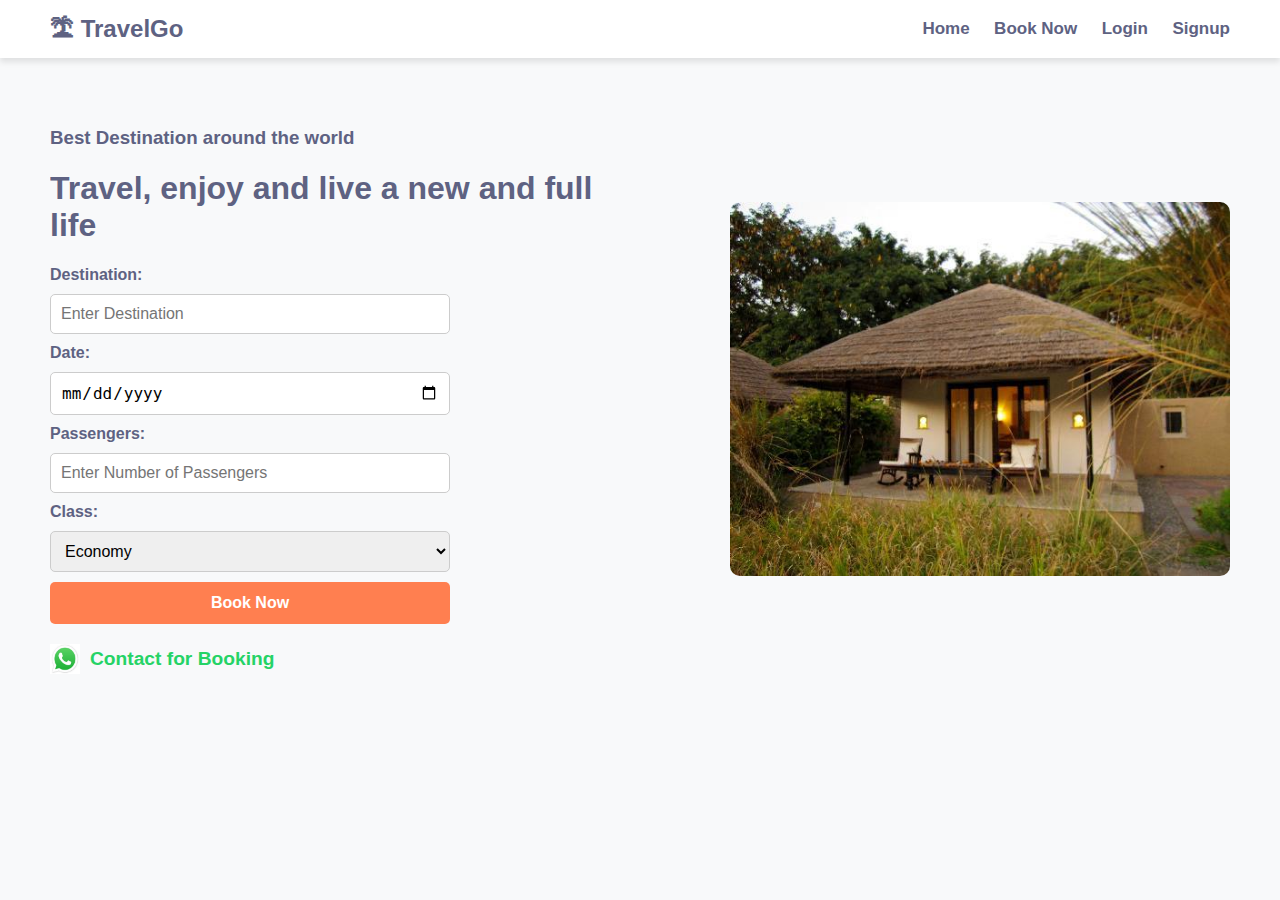
<file: templates/bookings.html>
<!DOCTYPE html>
<html lang="en">
<head>
    <meta charset="UTF-8">
    <meta name="viewport" content="width=device-width, initial-scale=1.0">
    <title>Book Your Trip</title>
    <link rel="stylesheet" href="/static/style.css">
</head>
<body>

    <header>
        <a href="/" class="logo">🏝 TravelGo</a>
        <nav>
            <a href="/">Home</a>
            <a href="/bookings">Book Now</a>
            <a href="/login">Login</a>
            <a href="/signup">Signup</a>
            <a href="/logout" id="logout" style="display:none;">Logout</a>
        </nav>
    </header>
    
    <script>
        // Check if user is logged in
        const loggedInUser = document.cookie.split('; ').find(row => row.startsWith('logged_in_user='));
        if (loggedInUser) {
            document.querySelector('a[href="/login"]').style.display = 'none';
            document.querySelector('a[href="/signup"]').style.display = 'none';
            document.getElementById('logout').style.display = 'inline-block';
        }
    
        // Logout Functionality
        document.getElementById("logout").addEventListener("click", function () {
            document.cookie = "logged_in_user=; expires=Thu, 01 Jan 1970 00:00:00 UTC; path=/;";
            window.location.href = "/";
        });
    </script>
    

    <div class="booking-container">
        <div class="booking-left">
            <h3 class="sub-heading">Best Destination around the world</h3>
            <h1 class="main-heading">Travel, enjoy and live a new and full life</h1>

            <form id="booking-form">
                <label for="destination">Destination:</label>
                <input type="text" id="destination" name="destination" required placeholder="Enter Destination">

                <label for="date">Date:</label>
                <input type="date" id="date" name="date" required>

                <label for="passengers">Passengers:</label>
                <input type="number" id="passengers" name="passengers" required placeholder="Enter Number of Passengers">

                <label for="class">Class:</label>
                <select id="class" name="class" required>
                    <option value="Economy">Economy</option>
                    <option value="Business">Business</option>
                    <option value="First Class">First Class</option>
                </select>

                <button type="button" id="book-now" class="button-primary">Book Now</button>
            </form>

            <div class="whatsapp-container">
                <a id="whatsapp-link" href="#" class="whatsapp-link" target="_blank">
                    <img src="/static/images/whatsapp_logo.jpg" alt="WhatsApp" class="whatsapp-icon">
                    <span>Contact for Booking</span>
                </a>
            </div>
        </div>

        <div class="booking-right">
            <img src="/static/images/khem_villas.jpg" alt="Resort Image" class="booking-image">
        </div>
    </div>

    <script>
        document.getElementById("book-now").addEventListener("click", function () {
            const destination = document.getElementById("destination").value;
            const date = document.getElementById("date").value;
            const passengers = document.getElementById("passengers").value;
            const travelClass = document.getElementById("class").value;

            if (!destination || !date || !passengers || !travelClass) {
                alert("Please fill in all the details!");
                return;
            }

            // Send data to FastAPI to store in SQLite
            fetch("/save_booking/", {
                method: "POST",
                headers: {
                    "Content-Type": "application/x-www-form-urlencoded",
                },
                body: `destination=${encodeURIComponent(destination)}&date=${encodeURIComponent(date)}&passengers=${encodeURIComponent(passengers)}&travel_class=${encodeURIComponent(travelClass)}`
            })
            .then(response => response.json())
            .then(data => {
                if (data.message) {
                    alert("Booking saved successfully!");
                    
                    // Generate WhatsApp link after saving the booking
                    const phoneNumber = "";  // Replace with your WhatsApp number
                    const message = `Hi, I want to book a trip.
                    Destination: ${destination}
                    Date: ${date}
                    Passengers: ${passengers}
                    Class: ${travelClass}`;

                    const encodedMessage = encodeURIComponent(message);
                    const whatsappLink = `https://wa.me/${phoneNumber}?text=${encodedMessage}`;

                    document.getElementById("whatsapp-link").href = whatsappLink;
                    window.open(whatsappLink, "_blank");
                } else {
                    alert("Error saving booking: " + data.error);
                }
            })
            .catch(error => console.error("Error:", error));
        });
    </script>

</body>
</html>
</file>
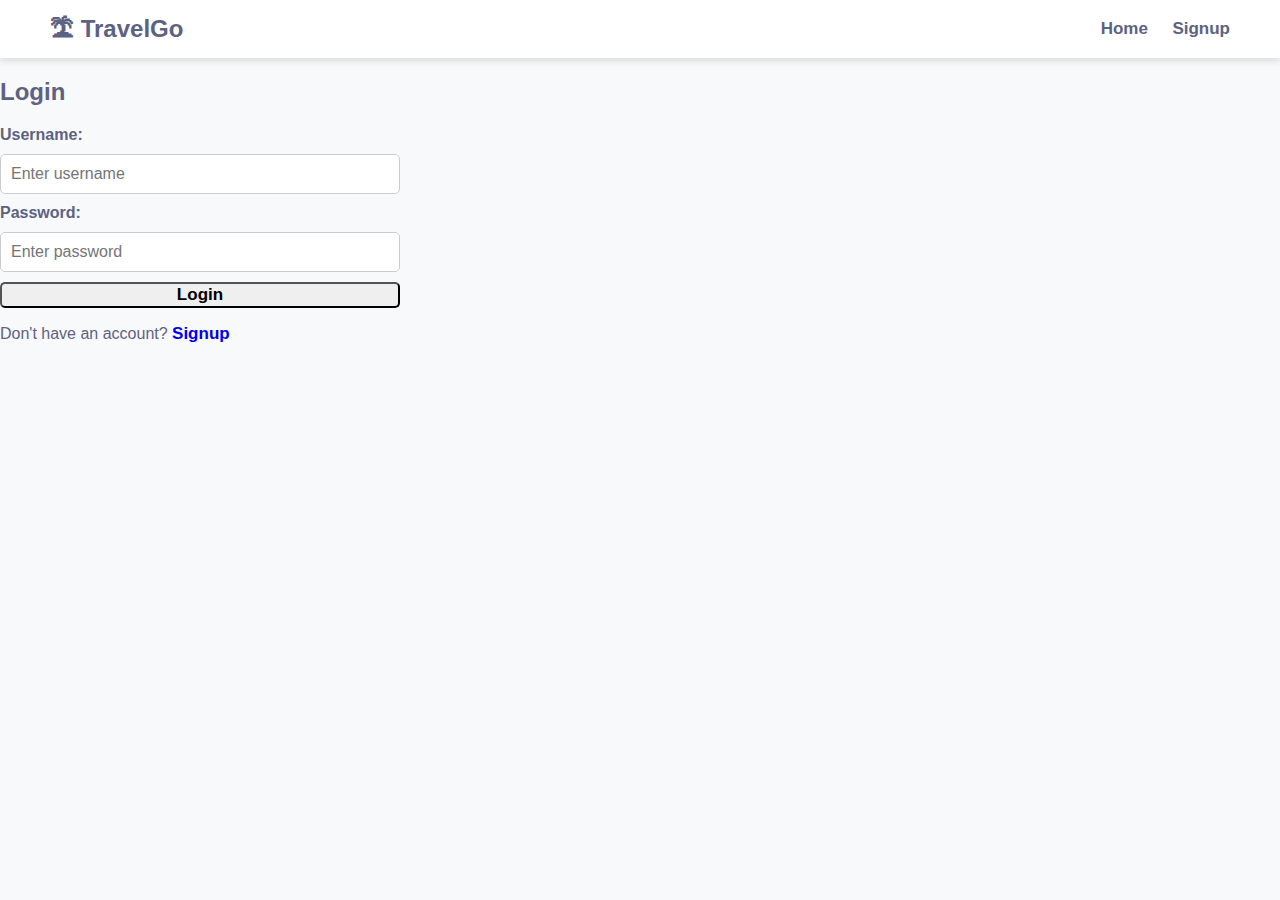
<file: templates/login.html>
<!DOCTYPE html>
<html lang="en">
<head>
    <meta charset="UTF-8">
    <meta name="viewport" content="width=device-width, initial-scale=1.0">
    <title>Login</title>
    <link rel="stylesheet" href="/static/style.css">
</head>
<body>

    <header>
        <a href="/" class="logo">🏝 TravelGo</a>
        <nav>
            <a href="/">Home</a>
            <a href="/signup">Signup</a>
        </nav>
    </header>

    <div class="form-container">
        <h2>Login</h2>
        <form action="/login/" method="post">
            <label for="username">Username:</label>
            <input type="text" id="username" name="username" required placeholder="Enter username">

            <label for="password">Password:</label>
            <input type="password" id="password" name="password" required placeholder="Enter password">

            <button type="submit">Login</button>
        </form>
        <p>Don't have an account? <a href="/signup">Signup</a></p>
    </div>

</body>
</html>
</file>
<file: static/style.css>
body {
    margin: 0;
    font-family: "Poppins", system-ui, -apple-system, BlinkMacSystemFont, 'Segoe UI', Roboto, Oxygen, Ubuntu, Cantarell, 'Open Sans', 'Helvetica Neue', sans-serif;
    color: #5e6282;
    background-color: #fffefe;
    background-image: url(images/background_image.jpg);
    background-size: cover;
    background-position: center;
}

header {
    display: flex;
    align-items: center;
    justify-content: space-between;
    padding: 20px 50px;
}

.navbar ul {
    padding: 0;
    margin: 0;
    list-style: none;
    display: flex;
}

.navbar li {
    margin: 0 15px;
}

.navbar li a {
    text-decoration: none;
    font-weight: 600;
    font-size: 17px;
    color: #212832;
}

.navbar li a:hover {
    color: #f1a501;
}

.signup-btn {
    border: 2px solid black;
    padding: 5px 15px;
    border-radius: 5px;
    text-decoration: none;
    display: inline-block;
}

li,
a,
button {
    text-decoration: none;
    font-weight: 600;
    font-size: 17px;
    border-radius: 5px;
}

.left-container {
    float: left;
    width: 50%;
}

.left-content{
    margin-left: 130px;
    margin-top: 90px;
}

.left-content h4 {
    color: #df6951;
    font-weight: 700;
    margin-bottom: 1rem;
    font-size: 20px;
}

.left-content h1 {
    font-size: 3.623663rem;
    font-weight: 700;
    color: #181e4b;
    margin-bottom: 5px;
    line-height: 1.1;
    margin-top: 0;
}

.left-content p {
    margin-top: 1;
    font-weight: 500;
    margin-bottom: 1.8rem;
}

.contact-btn {
    padding: 10px 20px 10px 20px;
    border-radius: 5px;
    background-color: #df6951;
    color: #fff;
}

.booking-btn {
    padding: 10px 20px 10px 20px;
    border-radius: 5px;
    background-color: #c5b247;
    color: #fff;
    margin-left: 20px;
}

.category-title {
    text-align: center;
    margin-bottom: 4rem;
    padding-top: 150px;
}

.category-title h5 {
    color: #5e6282;
    font-size: 1.125rem;
    margin-bottom: 0;
}

.category-title h3 {
    margin-top: 0;
    font-size: 3.24rem;
    text-transform: capitalize;
    font-weight: 700;
    color: #14183e;
}

.services-card {
    display: flex;
    justify-content: space-evenly;
    align-items: center;
    padding: 30px 100px;
    padding-top: 0;
}

.card {
    box-shadow: 0 4px 8px 0 rgba(0, 0, 0, 0.2);
    transition: 0.3s;
    padding: 2.5rem;
    text-align: center;
    background-color: #fffefe;
    background-clip: border-box;
    border: 1px solid rgba(0, 0, 0, 0.125);
    border-radius: 1.5rem;
    margin-right: 35px;
}

.card h4 {
    margin-bottom: 1rem;
    font-size: 1.26rem;
    color: #14183e;
}

.card p {
    font-weight: 500;
}

.destination-card {
    box-shadow: 0 4px 8px 0 rgba(0, 0, 0, 0.2);
    transition: 0.3s;
    width: 30%; /* Increased width */
    padding: 1.5rem; /* Adjusted padding */
    text-align: left; /* Align text to left */
    background-color: #fff;
    border: 1px solid rgba(0, 0, 0, 0.125);
    border-radius: 10px;
    margin: 15px;
    display: flex;
    flex-direction: column;
}

.destination-card img {
    width: 100%;
    border-top-left-radius: 10px;
    border-top-right-radius: 10px;
    height: 200px; /* Set a fixed height for uniform images */
    object-fit: cover; /* Ensure images are cropped properly */
}

.destination-card h4 {
    color: #333;
    font-weight: 600;
    font-size: 1.2rem;
    margin: 10px 0;
    display: flex;
    justify-content: space-between; /* Align title and price */
    align-items: center;
}

.destination-card h4 span {
    font-weight: 600;
    font-size: 1rem;
    color: #ff6600; /* Highlight price */
}

.destination-card p {
    font-size: 0.9rem;
    color: #666;
    margin-bottom: 10px;
}

.destination-card button {
    background-color: navy;
    color: white;
    padding: 10px 15px;
    border: none;
    border-radius: 5px;
    cursor: pointer;
    align-self: flex-start; /* Align button properly */
}

.destination-card button:hover {
    background-color: darkblue;
}

/* Booking Section */

.left-container-booking {
    float: left;
    width: 50%;
}

.right-container-booking {
    float: right;
    width: 50%;
}

.left-content-booking {
    margin-left: 130px;
    margin-top: 90px;
}

.left-content-booking h5 {
    color: #5e6282;
    font-weight: 700;
    margin-bottom: 1rem;
    font-size: 1.125rem;
}

.left-content-booking h3 {
    font-size: 3.24732rem;
    font-weight: 700;
    color: #181e4b;
    margin-bottom: 5px;
    line-height: 1.1;
    margin-top: 0;
    text-transform: capitalize;
}

.booking-title {
    display: flex;
}

.booking-icon {
    border-radius: 13px;
    margin-right: 1.8rem;
    padding: 1rem;
    height: 24px;
    margin-top: 30px;
}

.icon-1 {
    background-color: #f1a401;
}

.icon-2 {
    background-color: #df6951;
}

.icon-3 {
    background-color: #006380;
}

.booking-icon img {
    vertical-align: middle;
}

.booking-icon-title h5 {
    color: #5e6282;
    font-weight: 700;
    font-size: 1rem;
}

.booking-icon-title p {
    margin-top: 0;
    margin-bottom: 1rem;
}

.booking-card {
    position: relative;
    top: 150px;
    left: 20%;
    max-width: 280px;
    box-shadow: 0 4px 8px 0 rgba(0, 0, 0, 0.2);
    transition: 0.3s;
    padding: 1rem;
    background-color: #fffefe;
    background-clip: border-box;
    border: 1px solid rgba(0, 0, 0, 0.125);
    border-radius: 1.5rem;
}

.booking-card .booking-img {
    border-radius: 1.5rem;
    margin-top: 0.5rem;
    width: 100%;
    vertical-align: middle;
}

.booking-card h5 {
    font-weight: 500;
    font-size: 1.125rem;
    color: #14183e;
    margin-bottom: 5px;
}

.booking-card p {
    margin-top: 0;
    font-weight: 500;
    font-size: 0.88889rem;
    margin-bottom: 1rem;
}

.social-icon {
    display: flex;
    margin-bottom: 1.8rem;
}

.icon-item {
    margin-right: 1.8rem;
    border-radius: 50%;
    display: flex;
    -webkit-box-pack: center;
    justify-content: center;
    -webkit-box-align: center;
    align-items: center;
    color: #000000;
    background-color: #eeeeee;
    transition: all 0.2s ease-in-out;
    height: 2.5rem;
    width: 2.5rem;
    border: 0;
    font-size: 0.875rem;

}


.booking-card-footer {
    display: flex;
    align-items: center;
    justify-content: space-between;
}

.left-booking-card-footer {
    margin-top: -0.25rem;
}

.left-booking-card-footer img {
    margin-right: 1rem;
    vertical-align: middle;
}

.left-booking-card-footer span {
    font-weight: 500;
    font-size: 0.88889rem;
}

.contact {
    max-width: 1320px;
    margin-left: auto;
    margin-right: auto;
}
/* Contact Section */
.contact-container {
    background-color: rgba(223, 215, 249, 0.199);
    border-radius: 129px 20px 20px 20px;
    text-align: center;
    padding-top: 5rem;
    padding-bottom: 5rem;
    padding-right: 2.5rem;
    padding-left: 2.5rem;
    position: relative;
}

.share-arrow {
    margin-top: 1rem;
    transform: translateX(-50%) translateY(-50%);
    left: 100%;
    top: 0;
    position: absolute;
    text-align: center;
}

.share-arrow img {
    max-width: 70px;
    vertical-align: middle;
    text-align: center;
}

.shape-bg2 {
    z-index: -1;
    right: 0;
    top: 0;
    position: absolute;
    text-align: center;
}

.shape-bg2 img {
    vertical-align: middle;
    width: 264px;
}

.shape-bg1 {
    z-index: -1;
    margin-left: 1rem;
    bottom: 0;
    top: 0;
    position: absolute;
}

.shape-bg1 img {
    vertical-align: middle;
    width: 340px;
}

.contact-text {
    width: 66.666%;
    margin-right: auto;
    margin-left: auto;
}

.contact-text h2 {
    color: #5e6282;
    line-height: 1.7;
    margin-bottom: 4rem;
    font-size: 1.6018rem;
}

.contact-text form {
    width: 75%;
    margin-left: auto;
    margin-right: auto;
    align-items: center;
}   

.form-text {
    display: flex;
    align-items: center;
    justify-content: space-between;
}

.input-group-icon {
    position: relative;
}

.contact-text form input {
    background-color: #ffffff;
    border-radius: 20px;
    color: #39425d;
    padding: 1rem 1rem 1rem 2.7rem;
    font-size: 14px;
    border: none;
}

.form-control {
    display: block;
    width: 100%;
    font-weight: 400;
    line-height: 1.5;
    background-clip: padding-box;
    appearance: none;
    transition: border-color 0.15s ease-in-out, 
                box-shadow 0.15s ease-in-out, 
                -webkit-box-shadow 0.15s ease-in-out;
}

.input-box-icon {
    position: absolute;
    top: 50%;
    left: 1rem;
    color: #212529;
    transform: translateY(-50%);
    vertical-align: middle;
    text-align: center;
}
.subscribe-btn {
    width: auto;
}

.btn-sub {
    background-image: linear-gradient(to bottom, #ff946d, #ff7d68);
    border: none;
    border-radius: 0.625rem;
    padding: 1rem 2.5rem;
    font-size: 0.88889rem;
    color: #fffefe;
    background-color: #df6951;
    text-transform: none;
}

.footer {
    padding-top: 100px;
    display: flex;
    flex-wrap: wrap;
    justify-content: space-around;
    align-items: center;
    background: linear-gradient(to bottom, #f8f9fa, #ebebeb);
}

.footer-col {
    margin-top: 0;
}

.footer-logo {
    font-size: 2rem;
    font-weight: bold;
    color: #080809;
}

.footer-logo span {
    color: #ffb700;
    font-weight: 600;
}

.footer-col p {
    color: #5e6282;
    font-weight: 500;
    font-size: 0.88889rem;
}

.footer-col h4 {
    color: #080809;
    font-weight: 700;
    font-size: 1.265rem;
    margin-top: 0;
}

.footer-col ul {
    padding-left: 0;
    list-style: none;
}

.footer-col li {
    margin-bottom: 0.5rem;
}

.footer-col li a {
    color: #5e6282;
    text-decoration: none;
    font-weight: 500;
    font-size: 1.125rem;
}

.social-icons {
    display: flex;
    justify-content: space-between;
    margin-bottom: 1.8rem;
}

.social-icons-item {
    display: flex;
    justify-content: center;
    align-items: center;
    background: #fffefe;
    margin-right: 1.8rem;
    box-shadow: 0 2px 10px 0 rgba(0, 0, 0, 0.10);
    border-radius: 50%;
    color: #080809;
    transition: all 0.2s ease-in-out;
    height: 2.5rem;
    width: 2.5rem;
    font-size: 0.875rem;
}

.footer-app {
    text-align: center;
    color: #5e6282;
    font-weight: 500;
    margin-bottom: 1rem;
    font-size: 1.26rem;
}

.store-icons {
    display: flex;
    gap: 10px;
}

.store-icons img {
    width: 120px;
    height: auto;
}

/* General Styles */
body {
    font-family: Arial, sans-serif;
    margin: 0;
    padding: 0;
    background: #f8f9fa;
}

/* Navigation */
header {
    display: flex;
    justify-content: space-between;
    align-items: center;
    background: white;
    padding: 15px 50px;
    box-shadow: 0px 4px 6px rgba(0, 0, 0, 0.1);
}

.logo {
    font-size: 1.5rem;
    font-weight: bold;
    color: #5e6282;
    text-decoration: none;
}

nav a {
    margin-left: 20px;
    text-decoration: none;
    color: #5e6282;
    font-weight: bold;
}

/* Booking Page */
.booking-container {
    display: flex;
    justify-content: space-between;
    align-items: center;
    padding: 50px;
}

.booking-left {
    width: 50%;
}

.booking-right img {
    width: 100%;
    max-width: 500px;
    border-radius: 10px;
}

/* Form Styling */
form {
    display: flex;
    flex-direction: column;
    gap: 10px;
    max-width: 400px;
}

label {
    font-weight: bold;
}

input, select {
    padding: 10px;
    font-size: 1rem;
    border: 1px solid #ccc;
    border-radius: 5px;
}

.button-primary {
    background-color: #ff7f50;
    color: white;
    padding: 12px;
    border: none;
    border-radius: 5px;
    cursor: pointer;
    font-size: 1rem;
    font-weight: bold;
}

.button-primary:hover {
    background-color: #ff6347;
}

/* WhatsApp Contact */
.whatsapp-container {
    margin-top: 20px;
}

.whatsapp-link {
    display: flex;
    align-items: center;
    text-decoration: none;
    color: #25d366;
    font-weight: bold;
    font-size: 1.2rem;
}

.whatsapp-icon {
    width: 30px;
    height: 30px;
    margin-right: 10px;
}


.signup-container {
    display: flex;
    justify-content: space-between;
    align-items: center;
    padding: 50px;
}

.signup-left {
    width: 50%;
}

.signup-right img {
    width: 100%;
    max-width: 500px;
    border-radius: 10px;
}
</file>
